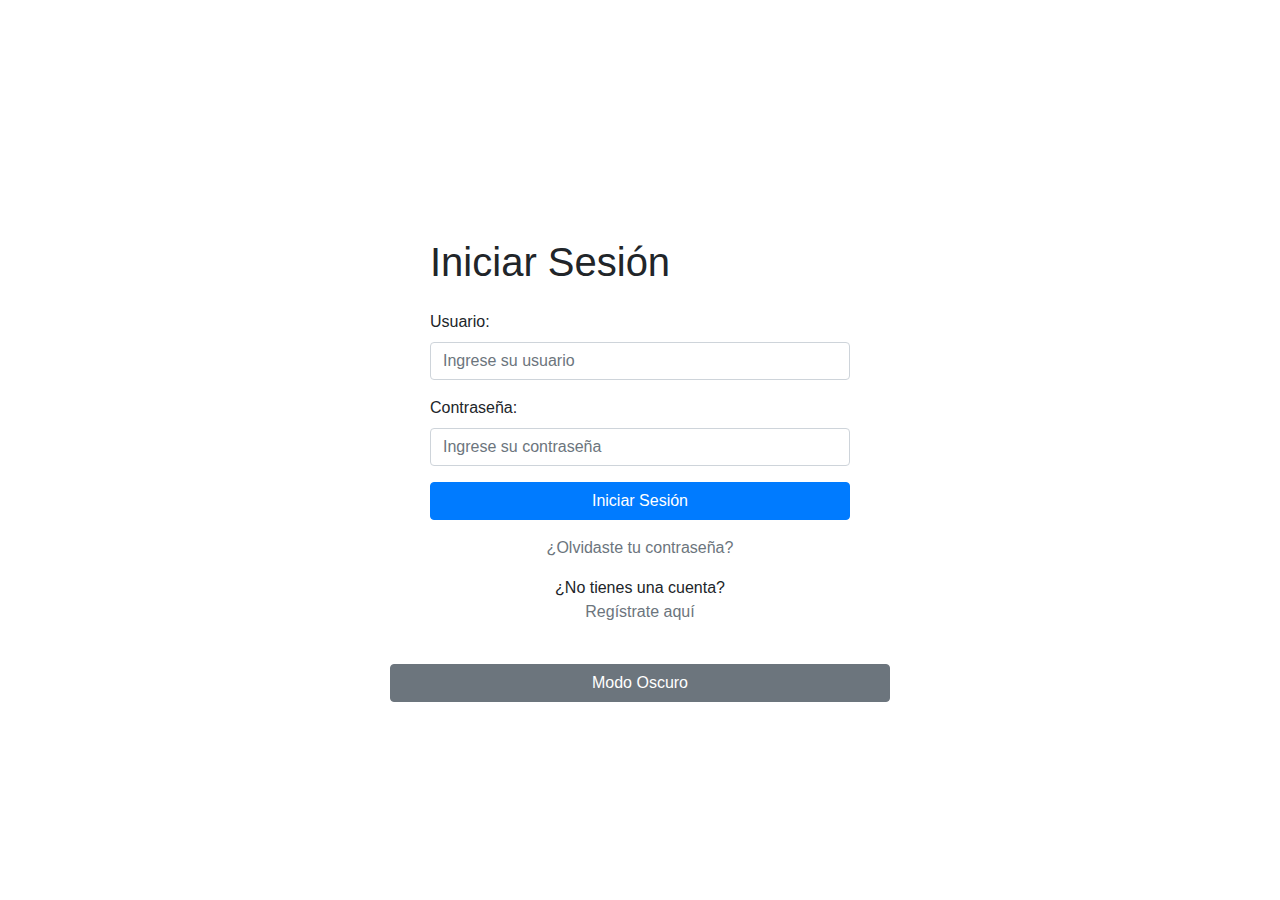
<file: main.html>
<!DOCTYPE html>
<html lang="es">
<head>
  <meta charset="UTF-8">
  <meta name="viewport" content="width=device-width, initial-scale=1.0">
  <title>Mi Página Web</title>
  <!-- Bootstrap CSS -->
  <link href="https://stackpath.bootstrapcdn.com/bootstrap/4.5.2/css/bootstrap.min.css" rel="stylesheet">
  <link rel="stylesheet" href="style.css">
  <style>
    body, html {
      height: 100%;
      margin: 0;
    }
    body {
      background-color: #ffffff; /* Color café claro */
    }
    .center {
      display: flex;
      justify-content: center;
      align-items: center;
      height: 100%;
    }
    .card {
      border: none; /* Quita el borde de la tarjeta */
      width: 80%; /* Ancho del formulario */
      max-width: 500px; /* Ancho máximo del formulario */
    }
    .card-body {
      padding: 40px;
    }
  </style>
</head>
<body>
  <div class="center">
    <div class="card">
      <div class="card-body">
        <h1 class="card-title mb-4">Iniciar Sesión</h1>
        <form id="loginForm">
          <div class="form-group">
            <label for="usuario">Usuario:</label>
            <input type="text" class="form-control" id="usuario" placeholder="Ingrese su usuario">
          </div>
          <div class="form-group">
            <label for="contrasena">Contraseña:</label>
            <input type="password" class="form-control" id="contrasena" placeholder="Ingrese su contraseña">
          </div>
          <button type="submit" class="btn btn-primary btn-block">Iniciar Sesión</button>
        </form>
        <div class="mt-3 text-center">
          <a href="#" class="text-muted">¿Olvidaste tu contraseña?</a>
        </div>
        <div class="mt-3 text-center">
          <p class="mb-0">¿No tienes una cuenta?</p>
          <a href="#" class="text-muted">Regístrate aquí</a>
        </div>
      </div>
      <button id="darkModeToggle" class="btn btn-secondary float-right">Modo Oscuro</button>
    </div>
  </div>

  <!-- Bootstrap JS y dependencias -->
  <script src="https://code.jquery.com/jquery-3.5.1.slim.min.js"></script>
  <script src="https://cdn.jsdelivr.net/npm/@popperjs/core@2.5.4/dist/umd/popper.min.js"></script>
  <script src="https://stackpath.bootstrapcdn.com/bootstrap/4.5.2/js/bootstrap.min.js"></script>
  
  <!-- Tu archivo JavaScript -->
  <script src="script.js"></script>
</body>
</html>
</file>
<file: style.css>
.Comentario{
        margin: 10px;
        padding: 10px;
        display: grid;
    }
    .Comentario img{
        border-radius: 100%;
        width: 50px;
        height: 50px;
        border: black solid 1px;
        
    }
    .Comentario{
        border: black solid 2px;
        border-radius: 10px;
    }
    .Comentar{
        display: grid;
    }
    .Comentar input{
        margin: 10px;
        border-radius: 10px;
    }
    .Comentar button{
        background-color: rgb(179, 184, 184);
        color: rgb(0, 0, 0);
        margin: 10px;
        width: 180px;
        height: 40px;
        border-radius: 10px;
    }
    /* Estilos específicos para el navbar en modo oscuro */
    .dark-mode .navbar {
    background-color: #222; /* Fondo oscuro para el navbar */
    color: #fff; /* Texto claro para el navbar */
    }

    /* Estilos para el modo oscuro */
    .dark-mode {
    background-color: #333; /* Fondo oscuro */
    color: #fff; /* Texto claro */
    }   

    /* Estilos específicos para el feed de publicaciones en modo oscuro */
    .dark-mode .card {
    background-color: #444; /* Fondo oscuro para las tarjetas de publicaciones */
    color: #fff; /* Texto claro para las tarjetas de publicaciones */
    }
    .dark-mode .Comentario {
        border: white solid 1px; /* Texto claro para las tarjetas de publicaciones */
    }

    .card{
        border-radius: 10px;
    }
    .friend-requests{
        border-radius: 10px;
    }

    .modo-oscuro {
    color: #fff; /* Cambia el color del texto a blanco en modo oscuro */
    }
    /* Estilos para botones de aceptar y rechazar en modo oscuro */
.dark-mode .btn-aceptar,
.dark-mode .btn-rechazar {
  background-color: #444; /* Cambia el color de fondo en modo oscuro */
  color: #fff; /* Cambia el color del texto en modo oscuro */
}
</file>
